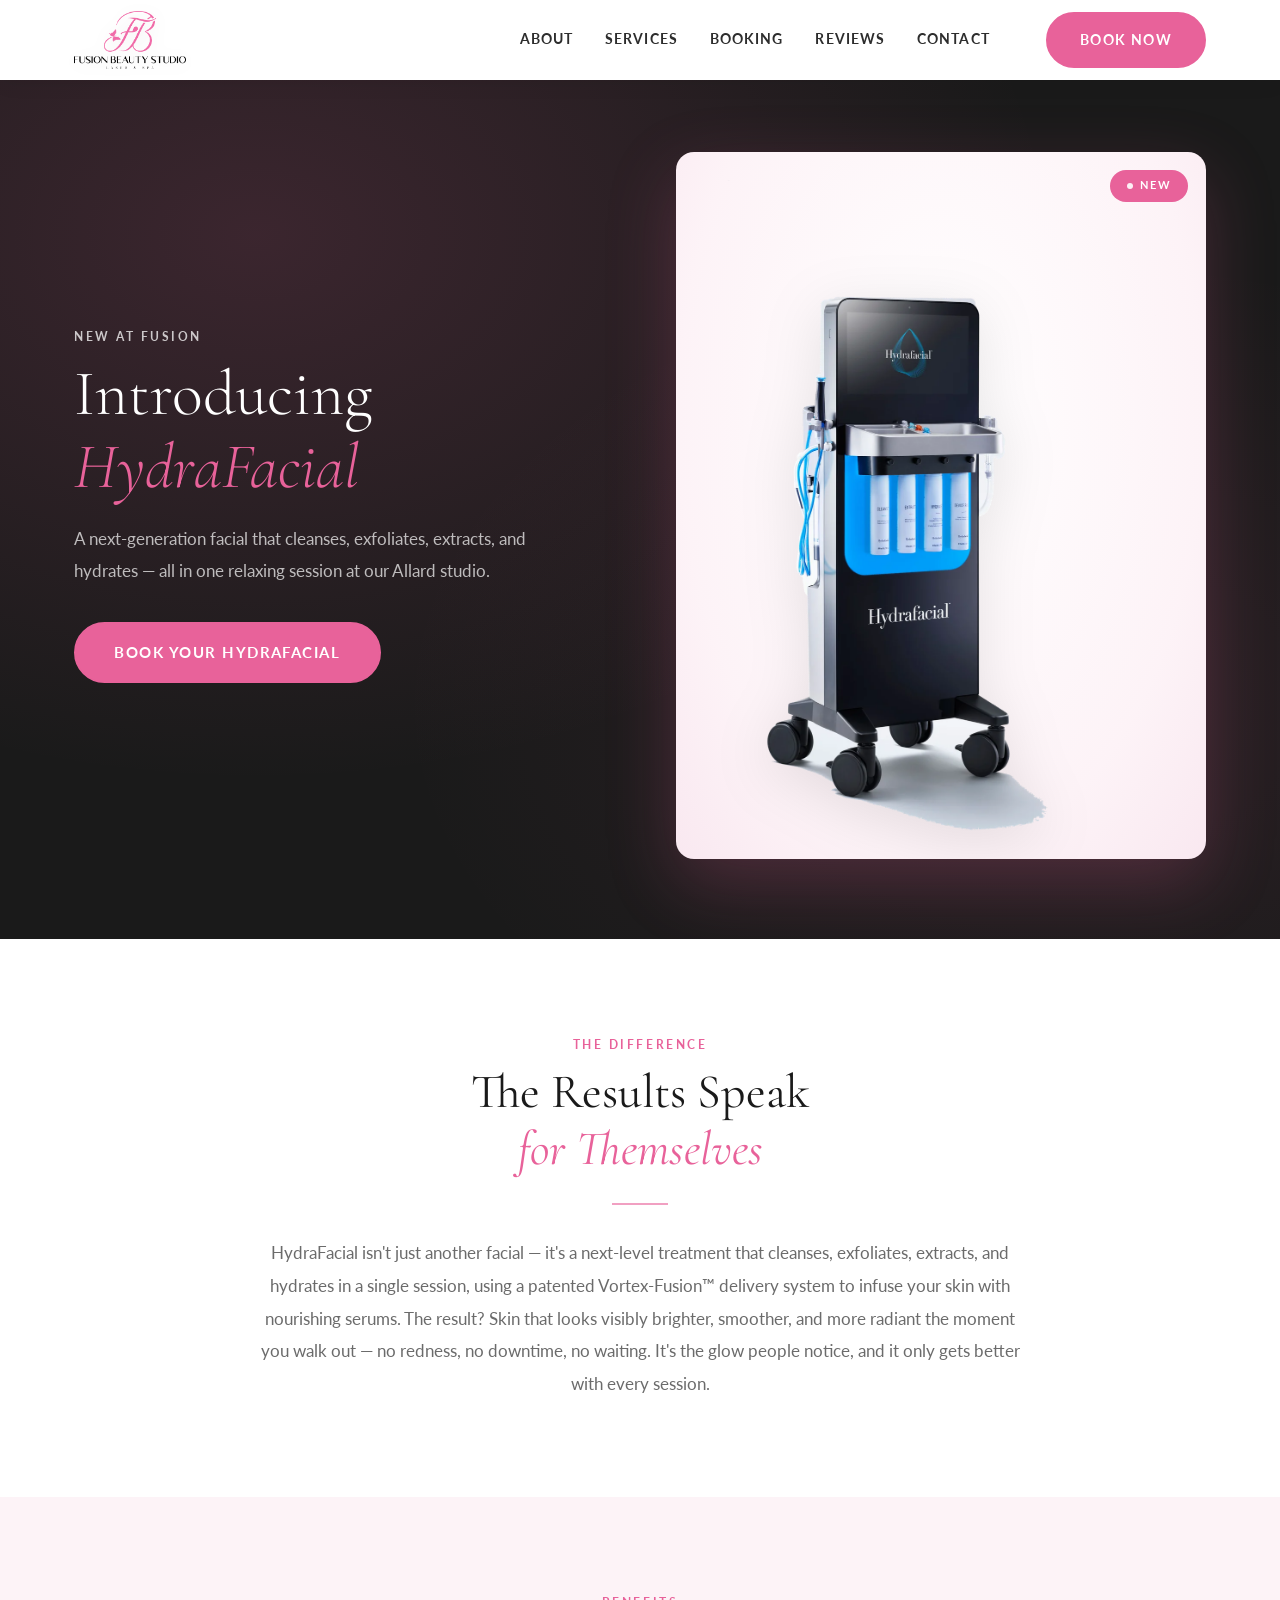
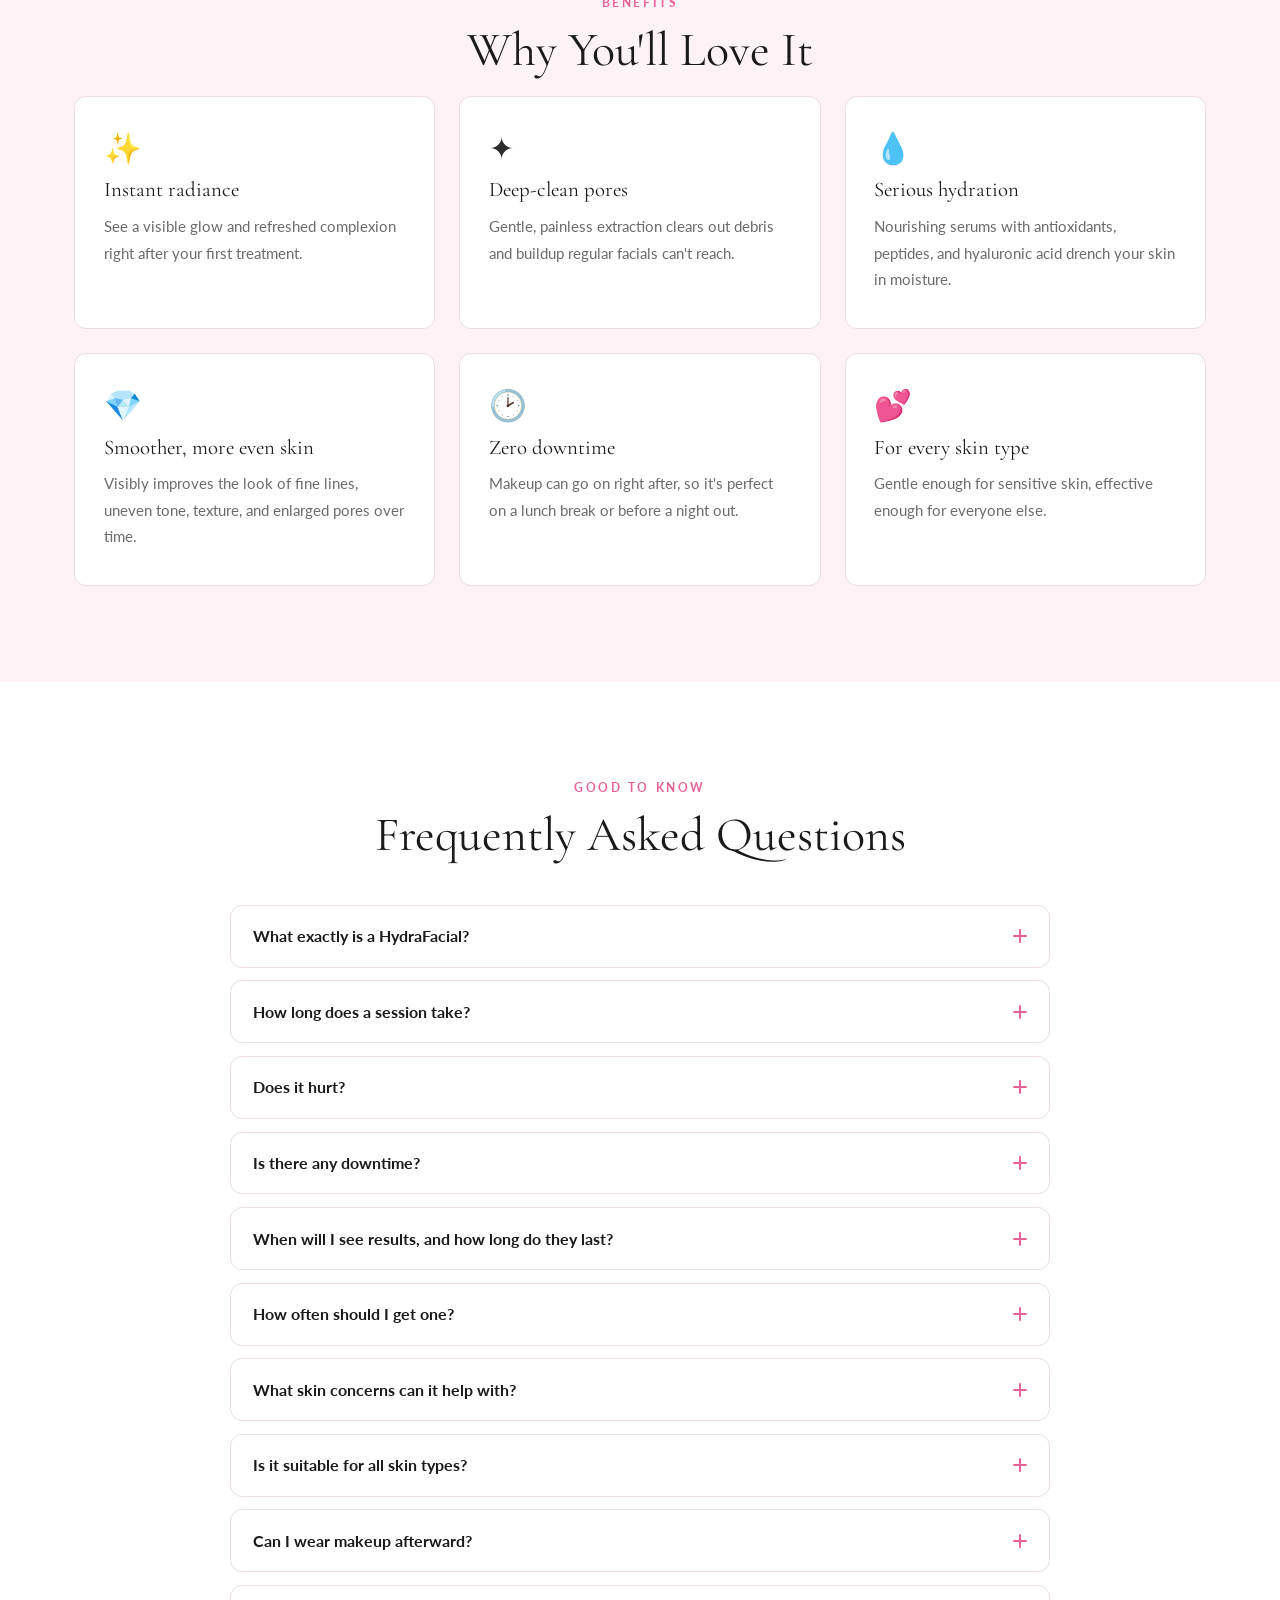
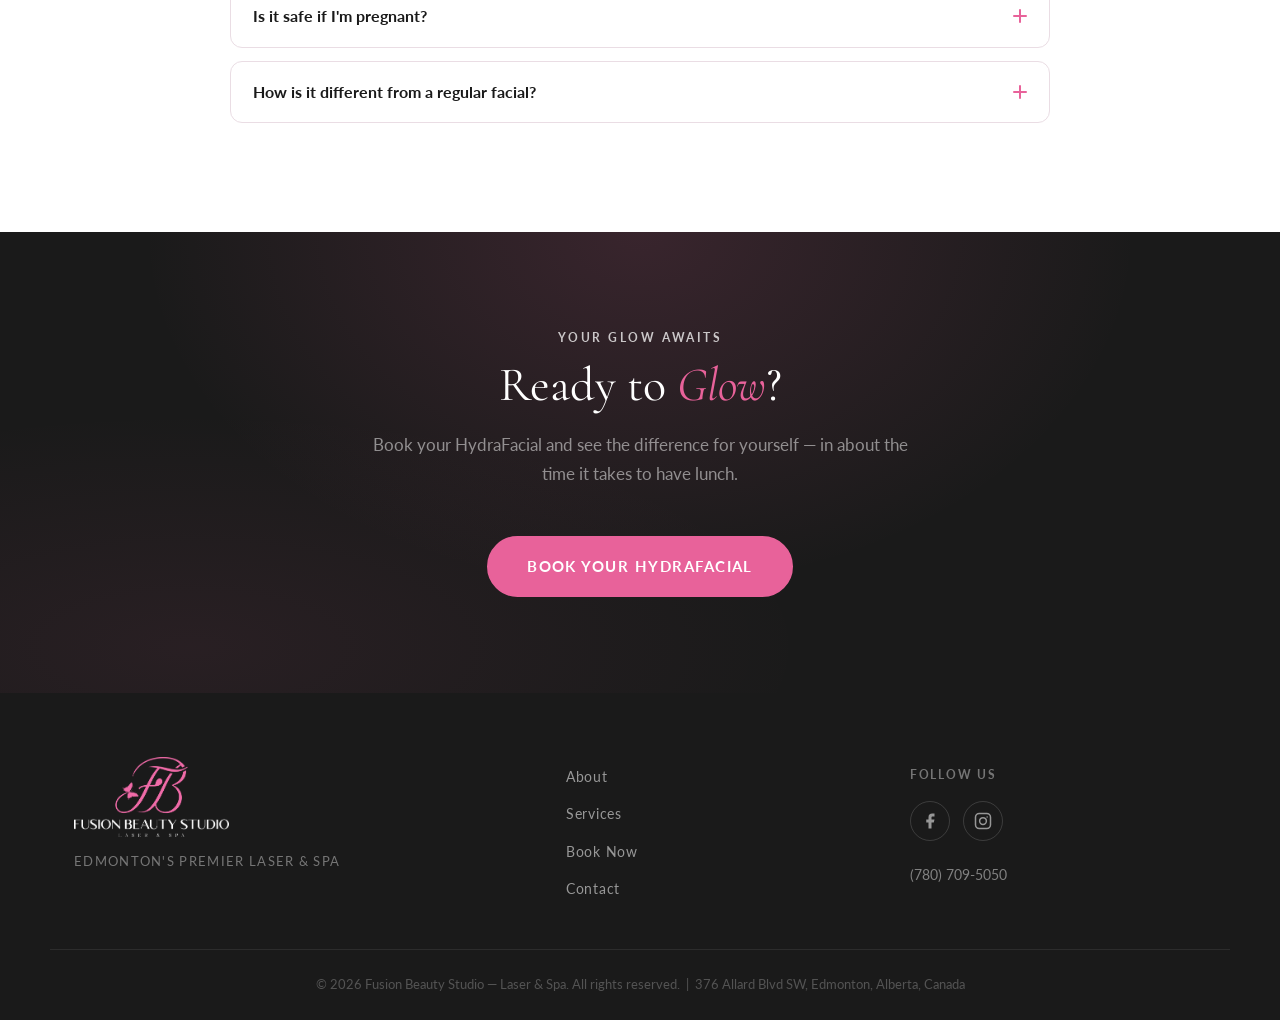
<file: hydrafacial/index.html>
<!DOCTYPE html>
<html lang="en">
<head>
  <meta charset="UTF-8" />
  <meta name="viewport" content="width=device-width, initial-scale=1.0" />
  <title>HydraFacial in Edmonton | Fusion Beauty Studio</title>
  <meta name="description" content="HydraFacial at Fusion Beauty Studio in Edmonton — cleanse, exfoliate, extract and hydrate in one session. Instant glow, zero downtime. Book your HydraFacial today." />
  <link rel="preconnect" href="https://fonts.googleapis.com" />
  <link rel="preconnect" href="https://fonts.gstatic.com" crossorigin />
  <link href="https://fonts.googleapis.com/css2?family=Cormorant+Garamond:ital,wght@0,300;0,400;0,500;0,600;1,300;1,400&family=Lato:wght@300;400;700&display=swap" rel="stylesheet" />
  <link rel="stylesheet" href="/styles.css?v=14" />
</head>
<body>

  <!-- ===== NAVBAR (shared) ===== -->
  <header class="navbar" id="navbar">
    <div class="nav-inner">
      <a href="/" class="nav-logo">
        <img src="/logo-transparent-dark.png" alt="Fusion Beauty Studio" class="logo-img" />
      </a>
      <nav class="nav-links" id="navLinks">
        <a href="/#about">About</a>
        <a href="/#services">Services</a>
        <a href="/#booking">Booking</a>
        <a href="/#testimonials">Reviews</a>
        <a href="/#contact">Contact</a>
        <a href="https://www.vagaro.com/ca01/fusionbeautystudio" target="_blank" rel="noopener" class="nav-book-mobile btn btn-primary">Book an Appointment</a>
      </nav>
      <a href="https://www.vagaro.com/ca01/fusionbeautystudio" target="_blank" rel="noopener" class="btn btn-primary nav-cta">Book Now</a>
      <button class="hamburger" id="hamburger" aria-label="Menu">
        <span></span><span></span><span></span>
      </button>
    </div>
  </header>

  <!-- ===== HERO ===== -->
  <section class="hydra-hero">
    <div class="container hydra-hero-grid">

      <div class="hydra-hero-copy">
        <p class="section-eyebrow light">New at Fusion</p>
        <h1 class="hydra-hero-title">Introducing <em>HydraFacial</em></h1>
        <p class="hydra-hero-sub">A next-generation facial that cleanses, exfoliates, extracts, and hydrates &mdash; all in one relaxing session at our Allard studio.</p>
        <a href="https://www.vagaro.com/ca01/fusionbeautystudio" target="_blank" rel="noopener" class="btn btn-primary btn-lg">Book Your HydraFacial</a>
      </div>

      <div class="hydra-hero-media">
        <div class="hydra-media-frame">
          <img src="/images/hydrafacial-machine.webp"
               alt="The HydraFacial machine at Fusion Beauty Studio"
               width="1000" height="1513"
               decoding="async" />
        </div>
        <span class="hydra-badge"><span class="hydra-badge-dot"></span>New</span>
      </div>

    </div>
  </section>

  <!-- ===== RESULTS ===== -->
  <section class="hydra-results section">
    <div class="container">
      <div class="hydra-results-inner">
        <p class="section-eyebrow center">The Difference</p>
        <h2 class="section-title center">The Results Speak<br /><em>for Themselves</em></h2>
        <p class="hydra-results-text">HydraFacial isn't just another facial &mdash; it's a next-level treatment that cleanses, exfoliates, extracts, and hydrates in a single session, using a patented Vortex-Fusion&trade; delivery system to infuse your skin with nourishing serums. The result? Skin that looks visibly brighter, smoother, and more radiant the moment you walk out &mdash; no redness, no downtime, no waiting. It's the glow people notice, and it only gets better with every session.</p>
      </div>
    </div>
  </section>

  <!-- ===== BENEFITS ===== -->
  <section class="hydra-benefits section">
    <div class="container">
      <p class="section-eyebrow center">Benefits</p>
      <h2 class="section-title center">Why You'll Love It</h2>
      <div class="hydra-benefits-grid">

        <div class="hydra-benefit-card">
          <div class="hydra-benefit-icon">&#10024;</div>
          <h3>Instant radiance</h3>
          <p>See a visible glow and refreshed complexion right after your first treatment.</p>
        </div>

        <div class="hydra-benefit-card">
          <div class="hydra-benefit-icon">&#10022;</div>
          <h3>Deep-clean pores</h3>
          <p>Gentle, painless extraction clears out debris and buildup regular facials can't reach.</p>
        </div>

        <div class="hydra-benefit-card">
          <div class="hydra-benefit-icon">&#128167;</div>
          <h3>Serious hydration</h3>
          <p>Nourishing serums with antioxidants, peptides, and hyaluronic acid drench your skin in moisture.</p>
        </div>

        <div class="hydra-benefit-card">
          <div class="hydra-benefit-icon">&#128142;</div>
          <h3>Smoother, more even skin</h3>
          <p>Visibly improves the look of fine lines, uneven tone, texture, and enlarged pores over time.</p>
        </div>

        <div class="hydra-benefit-card">
          <div class="hydra-benefit-icon">&#128337;</div>
          <h3>Zero downtime</h3>
          <p>Makeup can go on right after, so it's perfect on a lunch break or before a night out.</p>
        </div>

        <div class="hydra-benefit-card">
          <div class="hydra-benefit-icon">&#128149;</div>
          <h3>For every skin type</h3>
          <p>Gentle enough for sensitive skin, effective enough for everyone else.</p>
        </div>

      </div>
    </div>
  </section>

  <!-- ===== FAQ ===== -->
  <section class="hydra-faq section">
    <div class="container">
      <p class="section-eyebrow center">Good to Know</p>
      <h2 class="section-title center">Frequently Asked Questions</h2>

      <div class="faq-list">

        <div class="faq-item">
          <button class="faq-q" id="faq1-btn" aria-expanded="false" aria-controls="faq1">
            <span>What exactly is a HydraFacial?</span>
            <span class="faq-icon" aria-hidden="true"></span>
          </button>
          <div class="faq-a" id="faq1" role="region" aria-labelledby="faq1-btn">
            <p>It's a multi-step treatment that combines deep cleansing, gentle exfoliation, painless extraction, and intense hydration &mdash; all in one session. Think of it as a supercharged facial that leaves your skin instantly refreshed and glowing.</p>
          </div>
        </div>

        <div class="faq-item">
          <button class="faq-q" id="faq2-btn" aria-expanded="false" aria-controls="faq2">
            <span>How long does a session take?</span>
            <span class="faq-icon" aria-hidden="true"></span>
          </button>
          <div class="faq-a" id="faq2" role="region" aria-labelledby="faq2-btn">
            <!-- ============================================================
                 [PLACEHOLDER 1 of 2 — CONFIRM SESSION LENGTH]
                 Update the "About 30 minutes" figure below to match the
                 actual HydraFacial appointment length at the studio.
                 ============================================================ -->
            <p>About 30 minutes, which is why it's often called the &ldquo;lunchtime facial.&rdquo;</p>
          </div>
        </div>

        <div class="faq-item">
          <button class="faq-q" id="faq3-btn" aria-expanded="false" aria-controls="faq3">
            <span>Does it hurt?</span>
            <span class="faq-icon" aria-hidden="true"></span>
          </button>
          <div class="faq-a" id="faq3" role="region" aria-labelledby="faq3-btn">
            <p>Not at all. Most people describe it as relaxing &mdash; the extraction feels like a light, cool suction rather than the pinching of a traditional facial.</p>
          </div>
        </div>

        <div class="faq-item">
          <button class="faq-q" id="faq4-btn" aria-expanded="false" aria-controls="faq4">
            <span>Is there any downtime?</span>
            <span class="faq-icon" aria-hidden="true"></span>
          </button>
          <div class="faq-a" id="faq4" role="region" aria-labelledby="faq4-btn">
            <p>None. Your skin may look a little more radiant right away, but there's no redness or recovery period. You can apply makeup and head straight back to your day.</p>
          </div>
        </div>

        <div class="faq-item">
          <button class="faq-q" id="faq5-btn" aria-expanded="false" aria-controls="faq5">
            <span>When will I see results, and how long do they last?</span>
            <span class="faq-icon" aria-hidden="true"></span>
          </button>
          <div class="faq-a" id="faq5" role="region" aria-labelledby="faq5-btn">
            <p>You'll notice a glow immediately. The refreshed look typically lasts 5&ndash;7 days, and results build with regular treatments.</p>
          </div>
        </div>

        <div class="faq-item">
          <button class="faq-q" id="faq6-btn" aria-expanded="false" aria-controls="faq6">
            <span>How often should I get one?</span>
            <span class="faq-icon" aria-hidden="true"></span>
          </button>
          <div class="faq-a" id="faq6" role="region" aria-labelledby="faq6-btn">
            <p>For best results, once a month is ideal to maintain that glow and keep improving your skin over time.</p>
          </div>
        </div>

        <div class="faq-item">
          <button class="faq-q" id="faq7-btn" aria-expanded="false" aria-controls="faq7">
            <span>What skin concerns can it help with?</span>
            <span class="faq-icon" aria-hidden="true"></span>
          </button>
          <div class="faq-a" id="faq7" role="region" aria-labelledby="faq7-btn">
            <p>It's great for dullness, dryness, congested or clogged pores, uneven tone and texture, and the appearance of fine lines. It's a fantastic all-rounder for almost any skin goal.</p>
          </div>
        </div>

        <div class="faq-item">
          <button class="faq-q" id="faq8-btn" aria-expanded="false" aria-controls="faq8">
            <span>Is it suitable for all skin types?</span>
            <span class="faq-icon" aria-hidden="true"></span>
          </button>
          <div class="faq-a" id="faq8" role="region" aria-labelledby="faq8-btn">
            <p>Yes &mdash; it's gentle enough for sensitive skin while still being effective for oily, dry, or combination skin.</p>
          </div>
        </div>

        <div class="faq-item">
          <button class="faq-q" id="faq9-btn" aria-expanded="false" aria-controls="faq9">
            <span>Can I wear makeup afterward?</span>
            <span class="faq-icon" aria-hidden="true"></span>
          </button>
          <div class="faq-a" id="faq9" role="region" aria-labelledby="faq9-btn">
            <p>Absolutely. There's no irritation, so you can apply makeup the same day if you'd like.</p>
          </div>
        </div>

        <div class="faq-item">
          <button class="faq-q" id="faq10-btn" aria-expanded="false" aria-controls="faq10">
            <span>Is it safe if I'm pregnant?</span>
            <span class="faq-icon" aria-hidden="true"></span>
          </button>
          <div class="faq-a" id="faq10" role="region" aria-labelledby="faq10-btn">
            <!-- ============================================================
                 [PLACEHOLDER 2 of 2 — CONFIRM STUDIO POLICY]
                 Confirm the studio's official policy on HydraFacial during
                 pregnancy and update the answer below to match.
                 ============================================================ -->
            <p>HydraFacial is generally gentle, but if you're pregnant we recommend checking with your doctor first, and let us know so we can tailor the serums used.</p>
          </div>
        </div>

        <div class="faq-item">
          <button class="faq-q" id="faq11-btn" aria-expanded="false" aria-controls="faq11">
            <span>How is it different from a regular facial?</span>
            <span class="faq-icon" aria-hidden="true"></span>
          </button>
          <div class="faq-a" id="faq11" role="region" aria-labelledby="faq11-btn">
            <p>A traditional facial mostly cleanses and relaxes. HydraFacial goes further with its patented system &mdash; combining extraction and deep serum infusion for more visible, consistent results.</p>
          </div>
        </div>

      </div>
    </div>
  </section>

  <!-- ===== FINAL CTA ===== -->
  <section class="hydra-final-cta section">
    <div class="container">
      <p class="section-eyebrow center light">Your Glow Awaits</p>
      <h2 class="section-title center light">Ready to <em>Glow</em>?</h2>
      <p class="section-desc center" style="color:rgba(255,255,255,0.5);">Book your HydraFacial and see the difference for yourself &mdash; in about the time it takes to have lunch.</p>
      <div class="hydra-final-cta-btn">
        <a href="https://www.vagaro.com/ca01/fusionbeautystudio" target="_blank" rel="noopener" class="btn btn-primary btn-lg">Book Your HydraFacial</a>
      </div>
    </div>
  </section>

  <!-- ===== FOOTER (shared) ===== -->
  <footer class="footer">
    <div class="container footer-inner">
      <div class="footer-logo">
        <a href="/" aria-label="Back to home">
          <img src="/logo-transparent-light.png" alt="Fusion Beauty Studio" />
        </a>
        <p>Edmonton's Premier Laser &amp; Spa</p>
      </div>
      <div class="footer-links">
        <a href="/#about">About</a>
        <a href="/#services">Services</a>
        <a href="https://www.vagaro.com/ca01/fusionbeautystudio" target="_blank" rel="noopener">Book Now</a>
        <a href="/#contact">Contact</a>
      </div>
      <div class="footer-social">
        <p>Follow Us</p>
        <div class="social-links">
          <a href="https://www.facebook.com/fusionbeautystudio.ca/" target="_blank" rel="noopener" aria-label="Facebook" class="social-link">
            <svg xmlns="http://www.w3.org/2000/svg" width="18" height="18" viewBox="0 0 24 24" fill="currentColor" aria-hidden="true">
              <path d="M18 2h-3a5 5 0 0 0-5 5v3H7v4h3v8h4v-8h3l1-4h-4V7a1 1 0 0 1 1-1h3z"/>
            </svg>
          </a>
          <a href="https://www.instagram.com/fusionbeautystudio_" target="_blank" rel="noopener" aria-label="Instagram" class="social-link">
            <svg xmlns="http://www.w3.org/2000/svg" width="18" height="18" viewBox="0 0 24 24" fill="none" stroke="currentColor" stroke-width="2" stroke-linecap="round" stroke-linejoin="round" aria-hidden="true">
              <rect x="2" y="2" width="20" height="20" rx="5" ry="5"/>
              <circle cx="12" cy="12" r="4.5"/>
              <circle cx="17.5" cy="6.5" r="1" fill="currentColor" stroke="none"/>
            </svg>
          </a>
        </div>
        <div style="margin-top:1.2rem;">
          <a href="tel:+17807095050" style="color:rgba(255,255,255,0.45); font-size:0.85rem;">(780) 709-5050</a>
        </div>
      </div>
    </div>
    <div class="footer-bottom">
      <p>&copy; 2026 Fusion Beauty Studio &mdash; Laser &amp; Spa. All rights reserved. &nbsp;|&nbsp; 376 Allard Blvd SW, Edmonton, Alberta, Canada</p>
    </div>
  </footer>

  <!-- ===== FLOATING BOOK BUTTON (shared) ===== -->
  <a href="https://www.vagaro.com/ca01/fusionbeautystudio" target="_blank" rel="noopener" class="float-book" id="floatBook">Book Now</a>

  <script src="/script.js?v=14"></script>
</body>
</html>
</file>
<file: styles.css>
/* ============================================================
   FUSION BEAUTY STUDIO — Main Stylesheet
   Brand: Hot pink (#E8629A), Black, White, Soft rose tones
   ============================================================ */

/* ---- Reset & Base ---- */
*, *::before, *::after { box-sizing: border-box; margin: 0; padding: 0; }

:root {
  --pink:       #E8629A;
  --pink-dark:  #c94e82;
  --pink-light: #f9e8f0;
  --pink-pale:  #fdf3f7;
  --black:      #1a1a1a;
  --dark:       #2d2d2d;
  --gray:       #6b6b6b;
  --light-gray: #f4f4f4;
  --white:      #ffffff;
  --border:     #eadde4;
  --font-serif: 'Cormorant Garamond', Georgia, serif;
  --font-sans:  'Lato', Arial, sans-serif;
  --radius:     12px;
  --shadow:     0 4px 30px rgba(232, 98, 154, 0.10);
  --shadow-lg:  0 12px 60px rgba(0,0,0,0.12);
  --transition: 0.3s ease;
  --nav-height: 80px;
}

html { scroll-behavior: smooth; font-size: 16px; }

body {
  font-family: var(--font-sans);
  color: var(--dark);
  background: var(--white);
  line-height: 1.7;
  overflow-x: hidden;
}

img { display: block; max-width: 100%; }
a  { text-decoration: none; color: inherit; }

/* ---- Typography ---- */
h1, h2, h3 { font-family: var(--font-serif); font-weight: 400; line-height: 1.2; }

.section-eyebrow {
  font-family: var(--font-sans);
  font-size: 0.72rem;
  font-weight: 700;
  letter-spacing: 0.22em;
  text-transform: uppercase;
  color: var(--pink);
  margin-bottom: 0.6rem;
}
.section-eyebrow.light { color: rgba(255,255,255,0.75); }

.section-title {
  font-family: var(--font-serif);
  font-size: clamp(2rem, 4vw, 3rem);
  color: var(--black);
  margin-bottom: 1rem;
}
.section-title em { color: var(--pink); font-style: italic; }
.section-title.light { color: var(--white); }
.section-title.center, .section-eyebrow.center, .section-desc.center { text-align: center; }

.section-desc {
  color: var(--gray);
  max-width: 560px;
  margin: 0 auto 3rem;
  font-size: 1.05rem;
}

/* ---- Layout ---- */
.container { max-width: 1180px; margin: 0 auto; padding: 0 1.5rem; }
.section { padding: 6rem 0; }

/* ---- Buttons ---- */
.btn {
  display: inline-flex;
  align-items: center;
  padding: 0.85rem 2rem;
  border-radius: 50px;
  font-family: var(--font-sans);
  font-size: 0.88rem;
  font-weight: 700;
  letter-spacing: 0.1em;
  text-transform: uppercase;
  cursor: pointer;
  transition: var(--transition);
  border: 2px solid transparent;
}
.btn-primary {
  background: var(--pink);
  color: var(--white);
  border-color: var(--pink);
}
.btn-primary:hover {
  background: var(--pink-dark);
  border-color: var(--pink-dark);
  transform: translateY(-2px);
  box-shadow: 0 8px 24px rgba(232,98,154,0.35);
}
.btn-outline {
  background: transparent;
  color: var(--white);
  border-color: rgba(255,255,255,0.7);
}
.btn-outline:hover {
  background: rgba(255,255,255,0.15);
  border-color: var(--white);
}
.btn-lg { padding: 1rem 2.4rem; font-size: 0.92rem; }
.btn-full { width: 100%; justify-content: center; }

/* ---- Hover arrow (fusion_arrow.jpg) — simple fade-in on hover ---- */

.btn-primary::after {
  content: '';
  display: block;
  flex-shrink: 0;
  width: 0;
  height: 22px;
  background: url('fusion_arrow.jpg') no-repeat center / contain;
  filter: invert(1);
  mix-blend-mode: screen;
  opacity: 0;
  margin-left: 0;
  transition: width 0.3s ease, opacity 0.25s ease, margin-left 0.3s ease;
}
/* Single source of truth for the arrow's revealed state. Hovering a service
   tile drives the very same declarations, so the motion is identical. */
.btn-primary:hover::after,
.service-tile:hover .btn-primary::after,
.service-tile:focus-within .btn-primary::after {
  width: 38px;
  opacity: 1;
  margin-left: 10px;
}

/* No arrow on the Explore Services (outline) button */

/* Arrow on floating book button */
.float-book {
  display: inline-flex;
  align-items: center;
  overflow: hidden;
}
.float-book::after {
  content: '';
  display: block;
  flex-shrink: 0;
  width: 0;
  height: 20px;
  background: url('fusion_arrow.jpg') no-repeat center / contain;
  filter: invert(1);
  mix-blend-mode: screen;
  opacity: 0;
  margin-left: 0;
  transition: width 0.3s ease, opacity 0.25s ease, margin-left 0.3s ease;
}
.float-book:hover::after {
  width: 34px;
  opacity: 1;
  margin-left: 10px;
}


/* ============================================================
   NAVBAR — always white, logo overflows for large feel
   ============================================================ */
.navbar {
  position: fixed;
  top: 0; left: 0; right: 0;
  z-index: 1000;
  height: var(--nav-height);
  background: var(--white);
  box-shadow: 0 2px 20px rgba(0,0,0,0.07);
  overflow: visible;
}
.nav-inner {
  max-width: 1180px;
  margin: 0 auto;
  padding: 0 1.5rem;
  height: 100%;
  display: flex;
  align-items: center;
  gap: 2rem;
  overflow: visible;
}
.nav-logo {
  position: relative;
  z-index: 2;
  display: flex;
  align-items: center;
}
.nav-logo .logo-img {
  height: 58px;
  width: auto;
  object-fit: contain;
  filter: drop-shadow(0 2px 8px rgba(0,0,0,0.08));
}
.nav-links {
  display: flex;
  gap: 2rem;
  margin-left: auto;
}
.nav-links a {
  font-size: 0.85rem;
  font-weight: 700;
  letter-spacing: 0.08em;
  text-transform: uppercase;
  color: var(--dark);
  transition: color var(--transition);
  position: relative;
}
.nav-links a::after {
  content: '';
  position: absolute;
  bottom: -3px; left: 0;
  width: 0; height: 2px;
  background: var(--pink);
  transition: width var(--transition);
}
.nav-links a:hover::after { width: 100%; }
.nav-links a:hover { color: var(--pink); }

.nav-cta { margin-left: 1.5rem; }

/* Mobile-only elements — hidden on desktop */
.nav-book-mobile { display: none; }

.hamburger {
  display: none;
  flex-direction: column;
  gap: 5px;
  background: none;
  border: none;
  cursor: pointer;
  padding: 4px;
  margin-left: auto;
}
.hamburger span {
  display: block;
  width: 24px;
  height: 2px;
  background: var(--dark);
  transition: var(--transition);
  border-radius: 2px;
}


/* ============================================================
   HERO — video background with text reveal
   ============================================================ */
.hero {
  position: relative;
  min-height: 100vh;
  display: flex;
  align-items: center;
  justify-content: center;
  background: #1a0a10;
  overflow: hidden;
}

/* Background video */
.hero-video {
  position: absolute;
  inset: 0;
  width: 100%;
  height: 100%;
  object-fit: cover;
  z-index: 0;
  opacity: 0;
  animation: videoFadeIn 2s ease 0.5s forwards;
}
@keyframes videoFadeIn {
  from { opacity: 0; }
  to   { opacity: 1; }
}

/* Dimming overlay — keeps video subtle and text readable */
.hero-overlay {
  position: absolute;
  inset: 0;
  z-index: 1;
  background:
    linear-gradient(135deg, rgba(15,4,10,0.82) 0%, rgba(20,6,14,0.72) 60%, rgba(10,4,8,0.78) 100%);
}

/* Subtle pink mood wash */
.hero::after {
  content: '';
  position: absolute;
  inset: 0;
  z-index: 1;
  background:
    radial-gradient(ellipse at 20% 60%, rgba(232,98,154,0.12) 0%, transparent 55%),
    radial-gradient(ellipse at 80% 30%, rgba(232,98,154,0.07) 0%, transparent 45%);
  pointer-events: none;
}

.hero-content {
  position: relative;
  z-index: 2;
  text-align: center;
  max-width: 720px;
  padding: 0 1.5rem;
  padding-top: 120px;
}

/* ---- Hero text reveal animation ---- */
@keyframes heroReveal {
  0%   { opacity: 0; transform: translateY(36px); filter: blur(4px); }
  60%  { filter: blur(0px); }
  100% { opacity: 1; transform: translateY(0);   filter: blur(0px); }
}

.hero-anim {
  opacity: 0;
  animation: heroReveal 1.1s cubic-bezier(0.22, 1, 0.36, 1) both;
}
.hero-eyebrow {
  font-family: var(--font-sans);
  font-size: 0.75rem;
  font-weight: 700;
  letter-spacing: 0.25em;
  text-transform: uppercase;
  color: var(--pink);
  margin-bottom: 1.2rem;
}
.hero-title {
  font-family: var(--font-serif);
  font-size: clamp(3rem, 7vw, 5.5rem);
  font-weight: 300;
  color: var(--white);
  line-height: 1.1;
  margin-bottom: 1.5rem;
}
.hero-title em {
  color: var(--pink);
  font-style: italic;
}
.hero-sub {
  font-size: 1.1rem;
  color: rgba(255,255,255,0.75);
  max-width: 480px;
  margin: 0 auto 2.5rem;
  line-height: 1.8;
}
.hero-actions {
  display: flex;
  gap: 1rem;
  justify-content: center;
  flex-wrap: wrap;
}

.hero-scroll-hint {
  position: absolute;
  bottom: 2.5rem;
  left: 50%;
  transform: translateX(-50%);
  display: flex;
  flex-direction: column;
  align-items: center;
  gap: 0.5rem;
  color: rgba(255,255,255,0.4);
  font-size: 0.7rem;
  letter-spacing: 0.15em;
  text-transform: uppercase;
  z-index: 3;
}
.scroll-line {
  width: 1px;
  height: 40px;
  background: linear-gradient(to bottom, rgba(255,255,255,0.5), transparent);
  animation: scrollPulse 2s ease-in-out infinite;
}
@keyframes scrollPulse {
  0%, 100% { opacity: 0.3; transform: scaleY(1); }
  50%       { opacity: 1;   transform: scaleY(1.2); }
}


/* ============================================================
   WELCOME STRIP — infinite marquee
   ============================================================ */
.welcome-strip {
  background: var(--pink);
  padding: 0.9rem 0;
  overflow: hidden;
}

.marquee-track {
  display: flex;
  will-change: transform;
}

.marquee-item {
  flex-shrink: 0;
  white-space: nowrap;
  color: var(--white);
  font-family: var(--font-sans);
  font-size: 0.78rem;
  font-weight: 700;
  letter-spacing: 0.18em;
  text-transform: uppercase;
}

/* Hide native video controls overlay on mobile */
.hero-video::-webkit-media-controls { display: none !important; }
.hero-video::-webkit-media-controls-enclosure { display: none !important; }
.hero-video::-webkit-media-controls-panel { display: none !important; }


/* ============================================================
   ABOUT
   ============================================================ */
.about { background: var(--white); }

.about-grid {
  display: grid;
  grid-template-columns: 1fr 1fr;
  gap: 5rem;
  align-items: center;
}

.about-image-wrap {
  position: relative;
}

.about-img-box {
  background: var(--black);
  border-radius: var(--radius);
  padding: 3rem;
  display: flex;
  align-items: center;
  justify-content: center;
  box-shadow: var(--shadow-lg);
  aspect-ratio: 1;
}

.about-logo {
  width: 80%;
  max-width: 280px;
  margin: 0 auto;
}

.about-badge {
  position: absolute;
  bottom: -1.5rem;
  right: -1.5rem;
  background: var(--pink);
  color: var(--white);
  border-radius: var(--radius);
  padding: 1.2rem 1.5rem;
  display: flex;
  flex-direction: column;
  align-items: center;
  box-shadow: var(--shadow);
  text-align: center;
}
.badge-num {
  font-family: var(--font-serif);
  font-size: 1.8rem;
  line-height: 1;
}
.badge-text {
  font-size: 0.72rem;
  font-weight: 700;
  letter-spacing: 0.05em;
  margin-top: 0.3rem;
  line-height: 1.4;
}

.about-text p {
  color: var(--gray);
  margin-bottom: 1rem;
  font-size: 1.05rem;
  line-height: 1.8;
}


/* ============================================================
   SERVICES
   ============================================================ */
.services { background: var(--pink-pale); }

.services-grid {
  display: grid;
  grid-template-columns: repeat(4, 1fr);
  gap: 1.5rem;
  margin-top: 1rem;
}

/* ---- Service tiles: photo background + veil + copy ---- */
.service-tile {
  position: relative;
  display: flex;
  flex-direction: column;
  justify-content: flex-end;
  /* Fixed ratio keeps all eight tiles exactly equal height */
  aspect-ratio: 4 / 5;
  border-radius: var(--radius);
  overflow: hidden;
  /* Soft brand gradient shows until the photos are dropped in */
  background: linear-gradient(160deg, var(--pink-light) 0%, var(--pink) 55%, var(--pink-dark) 100%);
  box-shadow: var(--shadow);
  transition: box-shadow 0.45s ease, transform 0.45s ease;
}
.service-tile:hover {
  transform: translateY(-5px);
  box-shadow: 0 18px 50px rgba(232,98,154,0.28);
}

.service-tile-img {
  position: absolute;
  inset: 0;
  width: 100%;
  height: 100%;
  object-fit: cover;
  transition: transform 0.8s cubic-bezier(0.22, 1, 0.36, 1);
}
.service-tile:hover .service-tile-img { transform: scale(1.07); }

/* Dark veil keeps the copy legible over any photo; lightens slightly on hover */
.service-tile-veil {
  position: absolute;
  inset: 0;
  background: linear-gradient(
    to top,
    rgba(18,7,12,0.92) 0%,
    rgba(18,7,12,0.72) 42%,
    rgba(18,7,12,0.46) 72%,
    rgba(18,7,12,0.36) 100%
  );
  transition: opacity 0.45s ease;
}
.service-tile:hover .service-tile-veil { opacity: 0.82; }

.service-tile-body {
  position: relative;
  z-index: 1;
  padding: 1.6rem 1.5rem 1.7rem;
}
.service-tile-body h3 {
  font-family: var(--font-serif);
  font-size: 1.45rem;
  color: var(--white);
  margin-bottom: 0.5rem;
  text-shadow: 0 2px 12px rgba(0,0,0,0.35);
}
.service-tile-body p {
  color: rgba(255,255,255,0.78);
  font-size: 0.9rem;
  line-height: 1.65;
  margin-bottom: 1.2rem;
}
/* Slightly compact button so it sits comfortably in a 4-up tile */
.service-tile-body .btn {
  padding: 0.68rem 1.35rem;
  font-size: 0.74rem;
}


/* ============================================================
   WHY US
   ============================================================ */
.why-us {
  background: var(--black);
  position: relative;
  overflow: hidden;
}
.why-us::before {
  content: '';
  position: absolute;
  inset: 0;
  background:
    radial-gradient(circle at 15% 50%, rgba(232,98,154,0.12) 0%, transparent 55%),
    radial-gradient(circle at 85% 30%, rgba(232,98,154,0.08) 0%, transparent 45%);
}
.why-overlay { position: absolute; inset: 0; }

.why-us .container { position: relative; z-index: 1; }

.why-grid {
  display: grid;
  grid-template-columns: repeat(4, 1fr);
  gap: 2rem;
  margin-top: 3rem;
}

.why-card {
  text-align: center;
  padding: 2.5rem 1.5rem;
  border-radius: var(--radius);
  border: 1px solid rgba(255,255,255,0.08);
  background: rgba(255,255,255,0.03);
  transition: var(--transition);
}
.why-card:hover {
  background: rgba(232,98,154,0.08);
  border-color: rgba(232,98,154,0.25);
  transform: translateY(-4px);
}
.why-icon {
  font-size: 2.2rem;
  margin-bottom: 1rem;
}
.why-card h3 {
  font-family: var(--font-serif);
  font-size: 1.3rem;
  color: var(--white);
  margin-bottom: 0.8rem;
}
.why-card p {
  color: rgba(255,255,255,0.55);
  font-size: 0.92rem;
  line-height: 1.7;
}


/* ============================================================
   BOOKING — Vagaro
   ============================================================ */
.booking { background: var(--white); }

.vagaro-box {
  max-width: 580px;
  margin: 0 auto 3rem;
}
.vagaro-box-inner {
  background: var(--black);
  border-radius: calc(var(--radius) * 2);
  padding: 3.5rem 3rem;
  text-align: center;
  box-shadow: var(--shadow-lg);
  position: relative;
  overflow: hidden;
}
.vagaro-box-inner::before {
  content: '';
  position: absolute;
  inset: 0;
  background: radial-gradient(circle at 70% 20%, rgba(232,98,154,0.18) 0%, transparent 60%);
  pointer-events: none;
}
.vagaro-icon {
  font-size: 2.8rem;
  margin-bottom: 1.2rem;
}
.vagaro-box-inner h3 {
  font-family: var(--font-serif);
  font-size: 1.9rem;
  color: var(--white);
  margin-bottom: 0.8rem;
}
.vagaro-box-inner p {
  color: rgba(255,255,255,0.6);
  font-size: 1rem;
  margin-bottom: 2rem;
  line-height: 1.7;
}
.vagaro-note {
  margin-top: 1rem !important;
  margin-bottom: 0 !important;
  font-size: 0.78rem !important;
  color: rgba(255,255,255,0.35) !important;
  letter-spacing: 0.04em;
}

.booking-alts {
  display: flex;
  align-items: center;
  justify-content: center;
  gap: 2rem;
  flex-wrap: wrap;
  padding: 2rem;
  background: var(--pink-pale);
  border-radius: var(--radius);
  border: 1px solid var(--border);
  max-width: 700px;
  margin: 0 auto;
}
.booking-alt-item {
  display: flex;
  align-items: center;
  gap: 0.8rem;
}
.alt-icon { font-size: 1.4rem; }
.booking-alt-item strong {
  display: block;
  font-size: 0.72rem;
  font-weight: 700;
  letter-spacing: 0.1em;
  text-transform: uppercase;
  color: var(--pink);
  margin-bottom: 0.15rem;
}
.booking-alt-item a, .booking-alt-item span {
  color: var(--dark);
  font-size: 0.95rem;
}
.booking-alt-item a:hover { color: var(--pink); }
.booking-alt-divider {
  width: 1px;
  height: 40px;
  background: var(--border);
}


/* ============================================================
   TESTIMONIALS
   ============================================================ */
.testimonials { background: var(--pink-pale); }

.testimonials-grid {
  display: grid;
  grid-template-columns: repeat(3, 1fr);
  gap: 1.5rem;
  margin-top: 1rem;
}

.testimonial-card {
  background: var(--white);
  border-radius: var(--radius);
  padding: 2.5rem;
  border: 1px solid var(--border);
  transition: var(--transition);
}
.testimonial-card:hover {
  box-shadow: var(--shadow);
  transform: translateY(-3px);
}
.stars {
  color: var(--pink);
  font-size: 1rem;
  letter-spacing: 0.1em;
  margin-bottom: 1.2rem;
}
.testimonial-card p {
  color: var(--gray);
  font-size: 0.97rem;
  line-height: 1.8;
  font-style: italic;
  margin-bottom: 1.8rem;
}
.testimonial-author {
  display: flex;
  align-items: center;
  gap: 0.8rem;
}
.author-avatar {
  width: 42px;
  height: 42px;
  border-radius: 50%;
  background: var(--pink-light);
  color: var(--pink);
  font-weight: 700;
  font-size: 1.1rem;
  display: flex;
  align-items: center;
  justify-content: center;
  flex-shrink: 0;
}
.testimonial-author strong {
  display: block;
  color: var(--black);
  font-size: 0.95rem;
}
.testimonial-author span {
  color: var(--gray);
  font-size: 0.82rem;
}


/* ============================================================
   CONTACT
   ============================================================ */
.contact { background: var(--white); }

.contact-grid {
  display: grid;
  grid-template-columns: 1fr 1fr;
  gap: 5rem;
  align-items: start;
}

.contact-items { margin-top: 2rem; display: flex; flex-direction: column; gap: 1.5rem; }

.contact-item {
  display: flex;
  gap: 1.2rem;
  align-items: flex-start;
}
.contact-icon {
  font-size: 1.4rem;
  flex-shrink: 0;
  margin-top: 0.1rem;
}
.contact-item strong {
  display: block;
  font-size: 0.78rem;
  font-weight: 700;
  letter-spacing: 0.1em;
  text-transform: uppercase;
  color: var(--pink);
  margin-bottom: 0.2rem;
}
.contact-item p, .contact-item a {
  color: var(--gray);
  font-size: 0.97rem;
  line-height: 1.6;
}
.contact-item a:hover { color: var(--pink); }

.contact-map {
  border-radius: var(--radius);
  overflow: hidden;
  height: 400px;
}
.map-placeholder {
  width: 100%;
  height: 100%;
  background: var(--pink-pale);
  border: 2px dashed var(--border);
  border-radius: var(--radius);
  display: flex;
  flex-direction: column;
  align-items: center;
  justify-content: center;
  gap: 0.5rem;
  color: var(--gray);
}
.map-placeholder span { font-size: 3rem; }
.map-placeholder p { font-size: 1.1rem; font-weight: 600; color: var(--dark); }
.map-placeholder small { font-size: 0.82rem; }


/* ============================================================
   FOOTER
   ============================================================ */
.footer {
  background: var(--black);
  padding-top: 4rem;
}

.footer-inner {
  display: grid;
  grid-template-columns: 1.5fr 1fr 1fr;
  gap: 3rem;
  padding-bottom: 3rem;
  border-bottom: 1px solid rgba(255,255,255,0.08);
}

.footer-logo img {
  height: 80px;
  width: auto;
  object-fit: contain;
  margin-bottom: 0.8rem;
}
.footer-logo p {
  color: rgba(255,255,255,0.4);
  font-size: 0.82rem;
  letter-spacing: 0.1em;
  text-transform: uppercase;
}

.footer-links {
  display: flex;
  flex-direction: column;
  gap: 0.8rem;
  padding-top: 0.5rem;
}
.footer-links a {
  color: rgba(255,255,255,0.55);
  font-size: 0.9rem;
  letter-spacing: 0.05em;
  transition: color var(--transition);
}
.footer-links a:hover { color: var(--pink); }

.footer-social { padding-top: 0.5rem; }
.footer-social p {
  color: rgba(255,255,255,0.4);
  font-size: 0.72rem;
  font-weight: 700;
  letter-spacing: 0.15em;
  text-transform: uppercase;
  margin-bottom: 1rem;
}
.social-links { display: flex; gap: 0.8rem; }
.social-link {
  width: 40px;
  height: 40px;
  border-radius: 50%;
  border: 1px solid rgba(255,255,255,0.15);
  color: rgba(255,255,255,0.55);
  display: flex;
  align-items: center;
  justify-content: center;
  font-size: 1.1rem;
  transition: var(--transition);
}
.social-link:hover {
  background: var(--pink);
  border-color: var(--pink);
  color: var(--white);
}

.footer-bottom {
  padding: 1.5rem 1.5rem;
  text-align: center;
}
.footer-bottom p {
  color: rgba(255,255,255,0.25);
  font-size: 0.8rem;
}


/* ============================================================
   FLOATING BOOK BUTTON
   ============================================================ */
.float-book {
  position: fixed;
  bottom: 2rem;
  right: 2rem;
  z-index: 999;
  background: var(--pink);
  color: var(--white);
  padding: 0.9rem 1.8rem;
  border-radius: 50px;
  font-size: 0.82rem;
  font-weight: 700;
  letter-spacing: 0.12em;
  text-transform: uppercase;
  box-shadow: 0 6px 28px rgba(232,98,154,0.45);
  transition: var(--transition);
  opacity: 0;
  pointer-events: none;
  transform: translateY(10px);
}
.float-book.visible {
  opacity: 1;
  pointer-events: auto;
  transform: translateY(0);
}
.float-book:hover {
  background: var(--pink-dark);
  box-shadow: 0 10px 36px rgba(232,98,154,0.55);
  transform: translateY(-2px);
}


/* ============================================================
   TRANSFORMATION JOURNEY
   ============================================================ */
.transformation {
  background: var(--black);
  position: relative;
  overflow: hidden;
}
.transformation::before {
  content: '';
  position: absolute;
  inset: 0;
  background:
    radial-gradient(ellipse at 50% 0%, rgba(232,98,154,0.13) 0%, transparent 55%),
    radial-gradient(ellipse at 10% 80%, rgba(232,98,154,0.06) 0%, transparent 40%);
  pointer-events: none;
}

.transform-timeline {
  display: grid;
  grid-template-columns: 1fr 80px 1fr 80px 1fr;
  align-items: center;
  gap: 1rem;
  margin-top: 3.5rem;
}

/* Card */
.transform-card {
  background: rgba(255,255,255,0.04);
  border: 1px solid rgba(255,255,255,0.08);
  border-radius: calc(var(--radius) * 1.5);
  overflow: hidden;
  opacity: 0;
  transform: translateY(55px);
  transition: opacity 0.9s cubic-bezier(0.22,1,0.36,1),
              transform 0.9s cubic-bezier(0.22,1,0.36,1),
              box-shadow 0.4s ease,
              border-color 0.4s ease;
}
.transform-card.in-view {
  opacity: 1;
  transform: translateY(0);
}
.transform-card:hover {
  box-shadow: 0 24px 70px rgba(232,98,154,0.22);
  transform: translateY(-6px) !important;
}
.featured-card {
  border-color: rgba(232,98,154,0.35) !important;
  background: rgba(232,98,154,0.07) !important;
  box-shadow: 0 0 40px rgba(232,98,154,0.12);
}
.featured-card.in-view:hover {
  box-shadow: 0 24px 80px rgba(232,98,154,0.35);
}

/* Step number watermark */
.transform-step-num {
  font-family: var(--font-serif);
  font-size: 4rem;
  font-weight: 300;
  color: rgba(255,255,255,0.05);
  padding: 1rem 1.5rem 0;
  line-height: 1;
  user-select: none;
}

/* Image */
.transform-img-wrap {
  position: relative;
  aspect-ratio: 3/4;
  overflow: hidden;
}
.transform-img-wrap img {
  width: 100%;
  height: 100%;
  object-fit: cover;
  transition: transform 0.9s cubic-bezier(0.22,1,0.36,1);
}
.transform-card:hover .transform-img-wrap img {
  transform: scale(1.07);
}

/* Stage badge */
.transform-label {
  position: absolute;
  bottom: 1rem;
  left: 1rem;
  padding: 0.38rem 1rem;
  border-radius: 50px;
  font-size: 0.73rem;
  font-weight: 700;
  letter-spacing: 0.14em;
  text-transform: uppercase;
  backdrop-filter: blur(10px);
}
.before-label  { background: rgba(20,10,15,0.65); color: rgba(255,255,255,0.75); }
.during-label  { background: rgba(232,98,154,0.65); color: var(--white); }
.after-label   { background: var(--pink); color: var(--white); box-shadow: 0 4px 16px rgba(232,98,154,0.5); }

/* Text body */
.transform-body { padding: 1.5rem 1.5rem 2rem; }
.transform-body h3 {
  font-family: var(--font-serif);
  font-size: 1.45rem;
  color: var(--white);
  margin-bottom: 0.5rem;
}
.transform-body p {
  color: rgba(255,255,255,0.45);
  font-size: 0.92rem;
  line-height: 1.75;
}

/* Arrow connector */
.transform-connector {
  display: flex;
  align-items: center;
  justify-content: center;
  opacity: 0;
  transform: scale(0.6);
  transition: opacity 0.7s ease, transform 0.7s cubic-bezier(0.34,1.56,0.64,1);
}
.transform-connector.in-view {
  opacity: 1;
  transform: scale(1);
}
.connector-arrow-img {
  width: 72px;
  height: auto;
  /* Turn the black arrow pink */
  filter: invert(52%) sepia(60%) saturate(700%) hue-rotate(295deg) brightness(1.1);
  mix-blend-mode: normal;
}

/* CTA */
.transform-cta {
  text-align: center;
  margin-top: 4rem;
}

/* Responsive transform */
@media (max-width: 900px) {
  .transform-timeline {
    grid-template-columns: 1fr;
    max-width: 420px;
    margin-left: auto;
    margin-right: auto;
  }
  .transform-connector {
    transform: scale(0.6) rotate(90deg);
    margin: 0 auto;
  }
  .transform-connector.in-view {
    transform: scale(1) rotate(90deg);
  }
}

/* ============================================================
   SCROLL-IN ANIMATIONS
   ============================================================ */
.fade-up {
  opacity: 0;
  transform: translateY(28px);
  transition: opacity 0.6s ease, transform 0.6s ease;
}
.fade-up.animated {
  opacity: 1;
  transform: translateY(0);
}

/* ============================================================
   RESPONSIVE — TABLET (≤1024px)
   ============================================================ */
@media (max-width: 1024px) {
  .why-grid          { grid-template-columns: repeat(2, 1fr); }
  .services-grid     { grid-template-columns: repeat(2, 1fr); }
  .booking-alts      { gap: 1.2rem; }
  .booking-alt-divider { display: none; }
}

/* ============================================================
   RESPONSIVE — MOBILE (≤768px)  ★ MOBILE-FIRST PRIORITY ★
   ============================================================ */
@media (max-width: 768px) {

  /* --- General spacing --- */
  .section { padding: 3.5rem 0; }
  .container { padding: 0 1.2rem; }

  /* ── NAVBAR ─────────────────────────────────────────────── */

  /* Logo: smaller, fits in bar */
  .nav-logo .logo-img { height: 46px; }

  /* Desktop "Book Now" pill → hidden; we put it inside the mobile menu */
  .nav-cta { display: none; }

  /* Hamburger: always visible on mobile */
  .hamburger { display: flex; }

  /* Hamburger → X animation when menu is open */
  .hamburger.menu-open span:nth-child(1) {
    transform: rotate(45deg) translate(5px, 6px);
  }
  .hamburger.menu-open span:nth-child(2) {
    opacity: 0;
    transform: translateX(-8px);
  }
  .hamburger.menu-open span:nth-child(3) {
    transform: rotate(-45deg) translate(5px, -6px);
  }

  /* Partial dropdown panel — anchored below the navbar, not full-screen */
  .nav-links {
    position: fixed;
    top: var(--nav-height);          /* starts just below navbar */
    left: 0;
    right: 0;
    z-index: 998;
    /* Layout */
    display: flex !important;
    flex-direction: column;
    align-items: center;
    gap: 0;
    padding: 0.5rem 1.5rem 2rem;
    margin: 0;
    /* Style */
    background: var(--white);
    box-shadow: 0 16px 48px rgba(0,0,0,0.13);
    border-bottom-left-radius: 16px;
    border-bottom-right-radius: 16px;
    /* Hidden state */
    visibility: hidden;
    opacity: 0;
    transform: translateY(-12px);
    transition: opacity 0.28s ease, transform 0.28s ease, visibility 0.28s;
    pointer-events: none;
  }

  /* Visible state */
  .nav-links.open {
    visibility: visible;
    opacity: 1;
    transform: translateY(0);
    pointer-events: auto;
  }

  /* Nav link items inside mobile menu */
  .nav-links a {
    color: var(--dark);
    font-size: 1.15rem;
    font-weight: 700;
    letter-spacing: 0.06em;
    padding: 0.85rem 1.5rem;
    width: 100%;
    text-align: center;
    border-bottom: 1px solid var(--border);
    transition: color 0.2s, background 0.2s;
  }
  .nav-links a:last-child { border-bottom: none; }
  .nav-links a:hover, .nav-links a:active { color: var(--pink); }

  /* "Book an Appointment" button at bottom of panel */
  .nav-book-mobile {
    display: block !important;
    margin-top: 1.2rem;
    padding: 0.85rem 2.2rem !important;
    background: var(--pink) !important;
    color: var(--white) !important;
    border-radius: 50px !important;
    font-size: 0.85rem !important;
    font-weight: 700 !important;
    letter-spacing: 0.12em;
    text-transform: uppercase;
    text-align: center !important;
    border-bottom: none !important;
    width: auto !important;
  }
  .nav-book-mobile:hover { background: var(--pink-dark) !important; color: var(--white) !important; }
  .nav-book-mobile::after { display: none !important; }

  /* ── HERO ───────────────────────────────────────────────── */
  .hero-content      { padding-top: 100px; padding-bottom: 2rem; }
  .hero-title        { font-size: clamp(2.6rem, 11vw, 4rem); }
  .hero-sub          { font-size: 1rem; }
  .hero-actions      { flex-direction: column; align-items: center; gap: 0.9rem; }
  .hero-actions .btn { width: 80vw; max-width: 320px; justify-content: center; }

  /* ── ABOUT ──────────────────────────────────────────────── */
  .about-grid        { grid-template-columns: 1fr; gap: 2.5rem; }
  .about-img-box     { padding: 2rem; aspect-ratio: auto; }
  .about-logo        { max-width: 200px; }
  .about-badge       { bottom: -1rem; right: -0.5rem; }

  /* ── SERVICES ───────────────────────────────────────────── */
  /* Service tiles stay 2-up down to phone widths (see the 600px block below),
     so tablets keep two columns rather than collapsing at 768. */
  .service-tile-body { padding: 1.4rem 1.3rem 1.5rem; }

  /* ── WHY US ─────────────────────────────────────────────── */
  .why-grid          { grid-template-columns: 1fr 1fr; }

  /* ── BOOKING ────────────────────────────────────────────── */
  .vagaro-box        { max-width: 100%; }
  .vagaro-box-inner  { padding: 2.2rem 1.4rem; border-radius: var(--radius); }
  .booking-alts      {
    flex-direction: column;
    align-items: flex-start;
    gap: 1.2rem;
    padding: 1.5rem;
  }

  /* ── TESTIMONIALS ───────────────────────────────────────── */
  .testimonials-grid { grid-template-columns: 1fr; }

  /* ── CONTACT ────────────────────────────────────────────── */
  .contact-grid      { grid-template-columns: 1fr; gap: 2rem; }
  .contact-map       { height: 260px; }

  /* ── FOOTER ─────────────────────────────────────────────── */
  .footer-inner      { grid-template-columns: 1fr; gap: 2rem; text-align: center; }
  .footer-logo       { align-items: center; }
  .footer-links      { align-items: center; }
  .footer-social     { align-items: center; }
  .social-links      { justify-content: center; }

  /* ── FLOATING BUTTON ────────────────────────────────────── */
  .float-book {
    bottom: 1rem;
    right: 1rem;
    padding: 0.85rem 1.4rem;
    font-size: 0.78rem;
  }
}

/* ============================================================
   RESPONSIVE — SMALL PHONES (≤480px)
   ============================================================ */
/* Service tiles: single column on phones only (tablets keep 2 across) */
@media (max-width: 600px) {
  .services-grid { grid-template-columns: 1fr; }
  /* Wider, shorter tiles read better as a single full-width column */
  .service-tile  { aspect-ratio: 4 / 3; }
}

@media (max-width: 480px) {
  .why-grid           { grid-template-columns: 1fr; }
  .hero-title         { font-size: clamp(2.2rem, 10vw, 3rem); }
  .section-title      { font-size: clamp(1.8rem, 7vw, 2.5rem); }
  .transform-body h3  { font-size: 1.2rem; }
  .vagaro-box-inner h3{ font-size: 1.5rem; }
  .testimonial-card   { padding: 1.8rem 1.4rem; }
  .why-card           { padding: 1.8rem 1.2rem; }
}


/* ============================================================
   HYDRAFACIAL — homepage feature + dedicated /hydrafacial page
   ============================================================ */

/* ---- Shared: image frame ---------------------------------- */
.hydra-media-frame {
  position: relative;
  border-radius: calc(var(--radius) * 1.5);
  overflow: hidden;
  aspect-ratio: 3 / 4;
  padding: 1.75rem;
  /* Soft light "stage" so the machine's dark body reads clearly on both the
     pale homepage section and the dark hero on /hydrafacial */
  background: radial-gradient(ellipse at 50% 38%, var(--white) 0%, var(--pink-pale) 70%, var(--pink-light) 100%);
  box-shadow: var(--shadow-lg);
}
/* The machine photo has a transparent background — contain it so the full
   unit is always visible and never cropped */
.hydra-media-frame img {
  width: 100%;
  height: 100%;
  object-fit: contain;
  filter: drop-shadow(0 12px 28px rgba(0,0,0,0.10));
  transition: transform 0.9s cubic-bezier(0.22, 1, 0.36, 1);
}

/* ---- Shared: "New" badge --------------------------------- */
.hydra-badge {
  position: absolute;
  top: 1.1rem;
  right: 1.1rem;
  z-index: 2;
  display: inline-flex;
  align-items: center;
  gap: 0.45rem;
  padding: 0.42rem 1.05rem;
  border-radius: 50px;
  background: var(--pink);
  color: var(--white);
  font-family: var(--font-sans);
  font-size: 0.68rem;
  font-weight: 700;
  letter-spacing: 0.18em;
  text-transform: uppercase;
  animation: hydraBadgeGlow 3.2s ease-in-out infinite;
}
.hydra-badge-dot {
  width: 6px;
  height: 6px;
  border-radius: 50%;
  background: var(--white);
  opacity: 0.9;
}
@keyframes hydraBadgeGlow {
  0%, 100% { box-shadow: 0 5px 18px rgba(232,98,154,0.35); }
  50%      { box-shadow: 0 5px 26px rgba(232,98,154,0.65); }
}

/* ============================================================
   HOMEPAGE FEATURE SECTION
   ============================================================ */
.hydra-feature {
  position: relative;
  padding: 6rem 0;
  overflow: hidden;
  background:
    radial-gradient(ellipse at 12% 15%, rgba(232,98,154,0.10) 0%, transparent 55%),
    radial-gradient(ellipse at 88% 85%, rgba(232,98,154,0.07) 0%, transparent 50%),
    linear-gradient(165deg, var(--pink-pale) 0%, var(--white) 52%, var(--pink-pale) 100%);
}
/* Thin accent hairline at the top edge */
.hydra-feature::before {
  content: '';
  position: absolute;
  top: 0; left: 0; right: 0;
  height: 1px;
  background: linear-gradient(90deg, transparent, rgba(232,98,154,0.45), transparent);
}

.hydra-feature-grid {
  position: relative;
  display: grid;
  grid-template-columns: 1fr 1fr;
  gap: 4.5rem;
  align-items: center;
}

.hydra-feature-media { position: relative; }
.hydra-feature-media:hover .hydra-media-frame img { transform: scale(1.04); }

.hydra-feature-text {
  color: var(--gray);
  font-size: 1.08rem;
  line-height: 1.85;
  max-width: 46ch;
  margin-bottom: 2rem;
}

/* ============================================================
   /hydrafacial — HERO
   ============================================================ */
.hydra-hero {
  position: relative;
  background: var(--black);
  padding: calc(var(--nav-height) + 4.5rem) 0 5rem;
  overflow: hidden;
}
.hydra-hero::before {
  content: '';
  position: absolute;
  inset: 0;
  background:
    radial-gradient(ellipse at 20% 25%, rgba(232,98,154,0.16) 0%, transparent 55%),
    radial-gradient(ellipse at 85% 75%, rgba(232,98,154,0.08) 0%, transparent 45%);
  pointer-events: none;
}

.hydra-hero-grid {
  position: relative;
  z-index: 1;
  display: grid;
  grid-template-columns: 1fr 1fr;
  gap: 4.5rem;
  align-items: center;
}

.hydra-hero-title {
  font-family: var(--font-serif);
  font-size: clamp(2.4rem, 5.5vw, 4rem);
  font-weight: 300;
  color: var(--white);
  line-height: 1.15;
  margin-bottom: 1.2rem;
}
.hydra-hero-title em { color: var(--pink); font-style: italic; }

.hydra-hero-sub {
  color: rgba(255,255,255,0.7);
  font-size: 1.08rem;
  line-height: 1.85;
  max-width: 46ch;
  margin-bottom: 2.2rem;
}

.hydra-hero-media { position: relative; }
.hydra-hero-media .hydra-media-frame {
  box-shadow: 0 24px 70px rgba(232,98,154,0.22);
}

/* ============================================================
   /hydrafacial — RESULTS
   ============================================================ */
.hydra-results { background: var(--white); }

.hydra-results-inner {
  max-width: 760px;
  margin: 0 auto;
  text-align: center;
}
.hydra-results-inner .section-title { margin-bottom: 2rem; }
/* Small pink accent rule under the heading */
.hydra-results-inner .section-title::after {
  content: '';
  display: block;
  width: 56px;
  height: 2px;
  margin: 1.5rem auto 0;
  background: var(--pink);
  opacity: 0.6;
}
.hydra-results-text {
  color: var(--gray);
  font-size: 1.08rem;
  line-height: 1.9;
}

/* ============================================================
   /hydrafacial — BENEFITS
   ============================================================ */
.hydra-benefits { background: var(--pink-pale); }

.hydra-benefits-grid {
  display: grid;
  grid-template-columns: repeat(3, 1fr);
  gap: 1.5rem;
  margin-top: 1rem;
}

.hydra-benefit-card {
  background: var(--white);
  border: 1px solid var(--border);
  border-radius: var(--radius);
  padding: 2.2rem 1.8rem;
  position: relative;
  overflow: hidden;
  transition: var(--transition);
}
.hydra-benefit-card::before {
  content: '';
  position: absolute;
  top: 0; left: 0; right: 0;
  height: 3px;
  background: var(--pink);
  transform: scaleX(0);
  transform-origin: left;
  transition: transform var(--transition);
}
.hydra-benefit-card:hover {
  box-shadow: var(--shadow);
  transform: translateY(-4px);
  border-color: rgba(232,98,154,0.2);
}
.hydra-benefit-card:hover::before { transform: scaleX(1); }

.hydra-benefit-icon {
  font-size: 1.9rem;
  margin-bottom: 1rem;
  line-height: 1;
}
.hydra-benefit-card h3 {
  font-family: var(--font-serif);
  font-size: 1.3rem;
  color: var(--black);
  margin-bottom: 0.6rem;
}
.hydra-benefit-card p {
  color: var(--gray);
  font-size: 0.95rem;
  line-height: 1.75;
}

/* ============================================================
   /hydrafacial — FAQ ACCORDION
   ============================================================ */
.hydra-faq { background: var(--white); }

.faq-list {
  max-width: 820px;
  margin: 2.5rem auto 0;
}

.faq-item {
  background: var(--white);
  border: 1px solid var(--border);
  border-radius: var(--radius);
  margin-bottom: 0.8rem;
  overflow: hidden;
  transition: box-shadow var(--transition), border-color var(--transition);
}
.faq-item.open {
  border-color: rgba(232,98,154,0.35);
  box-shadow: var(--shadow);
}

.faq-q {
  width: 100%;
  display: flex;
  align-items: center;
  justify-content: space-between;
  gap: 1.2rem;
  padding: 1.15rem 1.4rem;
  background: none;
  border: none;
  cursor: pointer;
  text-align: left;
  font-family: var(--font-sans);
  font-size: 1rem;
  font-weight: 700;
  line-height: 1.5;
  color: var(--black);
  transition: color var(--transition);
}
.faq-q:hover { color: var(--pink); }
.faq-item.open .faq-q { color: var(--pink); }
.faq-q:focus-visible {
  outline: 2px solid var(--pink);
  outline-offset: -2px;
}

/* Plus → minus icon */
.faq-icon {
  position: relative;
  width: 14px;
  height: 14px;
  flex-shrink: 0;
}
.faq-icon::before,
.faq-icon::after {
  content: '';
  position: absolute;
  background: var(--pink);
  border-radius: 2px;
  transition: transform 0.35s ease, opacity 0.35s ease;
}
.faq-icon::before { top: 6px; left: 0; width: 14px; height: 2px; }
.faq-icon::after  { left: 6px; top: 0; width: 2px; height: 14px; }
.faq-item.open .faq-icon::after { transform: rotate(90deg); opacity: 0; }

.faq-a {
  max-height: 0;
  overflow: hidden;
  transition: max-height 0.4s cubic-bezier(0.22, 1, 0.36, 1);
}
.faq-a p {
  margin: 0;
  padding: 0 1.4rem 1.35rem;
  color: var(--gray);
  font-size: 0.97rem;
  line-height: 1.8;
}

/* ============================================================
   /hydrafacial — FINAL CTA
   ============================================================ */
.hydra-final-cta {
  position: relative;
  background: var(--black);
  overflow: hidden;
  text-align: center;
}
.hydra-final-cta::before {
  content: '';
  position: absolute;
  inset: 0;
  background:
    radial-gradient(ellipse at 50% 0%, rgba(232,98,154,0.15) 0%, transparent 55%),
    radial-gradient(ellipse at 15% 90%, rgba(232,98,154,0.07) 0%, transparent 40%);
  pointer-events: none;
}
.hydra-final-cta .container { position: relative; z-index: 1; }
.hydra-final-cta-btn { margin-top: 0.5rem; }

/* ============================================================
   HYDRAFACIAL — TABLET (≤1024px)
   ============================================================ */
@media (max-width: 1024px) {
  .hydra-feature-grid,
  .hydra-hero-grid      { gap: 3rem; }
  .hydra-benefits-grid  { grid-template-columns: repeat(2, 1fr); }
}

/* ============================================================
   HYDRAFACIAL — MOBILE (≤768px)
   ============================================================ */
@media (max-width: 768px) {

  /* ---- Homepage feature: stack, image on top ---- */
  .hydra-feature { padding: 3.5rem 0; }
  .hydra-feature-grid {
    grid-template-columns: 1fr;
    gap: 2.2rem;
    text-align: center;
  }
  .hydra-feature-text {
    max-width: 100%;
    font-size: 1rem;
    margin-bottom: 1.8rem;
  }
  .hydra-feature-copy .btn { justify-content: center; }
  /* Portrait product shot — keep a portrait frame on mobile too */
  .hydra-media-frame { aspect-ratio: 4 / 5; padding: 1.25rem; }

  /* ---- Page hero: stack, text first ---- */
  .hydra-hero {
    padding: calc(var(--nav-height) + 2.5rem) 0 3rem;
  }
  .hydra-hero-grid {
    grid-template-columns: 1fr;
    gap: 2.2rem;
    text-align: center;
  }
  .hydra-hero-sub {
    max-width: 100%;
    font-size: 1rem;
    margin-bottom: 1.8rem;
  }
  .hydra-hero-copy .btn { justify-content: center; }
  /* Image below the copy on mobile */
  .hydra-hero-media { order: 2; }

  /* ---- Benefits ---- */
  .hydra-benefits-grid { grid-template-columns: 1fr; }
  .hydra-benefit-card  { padding: 1.8rem 1.4rem; }

  /* ---- Results ---- */
  .hydra-results-text { font-size: 1rem; line-height: 1.85; }

  /* ---- FAQ: tighter touch targets ---- */
  .faq-q {
    font-size: 0.95rem;
    padding: 1.05rem 1.1rem;
    gap: 0.9rem;
  }
  .faq-a p { padding: 0 1.1rem 1.2rem; font-size: 0.94rem; }
}

/* ============================================================
   HYDRAFACIAL — SMALL PHONES (≤480px)
   ============================================================ */
@media (max-width: 480px) {
  .hydra-hero-title   { font-size: clamp(2rem, 9vw, 2.8rem); }
  .hydra-badge        { top: 0.8rem; right: 0.8rem; font-size: 0.62rem; padding: 0.35rem 0.85rem; }
  .hydra-feature-copy .btn,
  .hydra-hero-copy .btn,
  .hydra-final-cta-btn .btn { width: 100%; max-width: 320px; }
}

/* ============================================================
   HYDRAFACIAL — REDUCED MOTION
   ============================================================ */
@media (prefers-reduced-motion: reduce) {
  .hydra-badge { animation: none; }
  .hydra-media-frame img,
  .faq-a,
  .faq-icon::before,
  .faq-icon::after { transition: none; }
}


/* ============================================================
   SHARED SERVICE PAGE TEMPLATE  (.svc-*)
   Used by every /<service> page. Edit here once and all seven
   service pages change together.
   ============================================================ */

/* ---- Hero: photo + dark veil + title/tagline/CTA ---- */
.svc-hero {
  position: relative;
  overflow: hidden;
  background: var(--black);
  padding: calc(var(--nav-height) + 5rem) 0 5rem;
}
.svc-hero-img {
  position: absolute;
  inset: 0;
  width: 100%;
  height: 100%;
  object-fit: cover;
  z-index: 0;
}
.svc-hero-veil {
  position: absolute;
  inset: 0;
  z-index: 1;
  background:
    radial-gradient(ellipse at 25% 30%, rgba(232,98,154,0.20) 0%, transparent 55%),
    linear-gradient(120deg, rgba(14,5,10,0.90) 0%, rgba(18,7,13,0.78) 55%, rgba(12,4,9,0.86) 100%);
}
.svc-hero .container { position: relative; z-index: 2; }
.svc-hero-inner { max-width: 680px; }

.svc-hero-title {
  font-family: var(--font-serif);
  font-size: clamp(2.3rem, 5.5vw, 3.9rem);
  font-weight: 300;
  color: var(--white);
  line-height: 1.15;
  margin-bottom: 1.1rem;
}
.svc-hero-title em { color: var(--pink); font-style: italic; }
.svc-hero-tagline {
  color: rgba(255,255,255,0.72);
  font-size: 1.08rem;
  line-height: 1.85;
  max-width: 46ch;
  margin-bottom: 2.1rem;
}

/* ---- Intro ---- */
.svc-intro { background: var(--white); }
.svc-intro-inner {
  max-width: 760px;
  margin: 0 auto;
  text-align: center;
}
.svc-intro-inner .section-title { margin-bottom: 2rem; }
.svc-intro-inner .section-title::after {
  content: '';
  display: block;
  width: 56px;
  height: 2px;
  margin: 1.5rem auto 0;
  background: var(--pink);
  opacity: 0.6;
}
.svc-intro-text {
  color: var(--gray);
  font-size: 1.06rem;
  line-height: 1.9;
  margin-bottom: 1.15rem;
}
.svc-intro-text:last-child { margin-bottom: 0; }

/* ---- Benefits ---- */
.svc-benefits { background: var(--pink-pale); }
.svc-benefits-grid {
  display: grid;
  grid-template-columns: repeat(3, 1fr);
  gap: 1.5rem;
  margin-top: 1rem;
}
.svc-benefit {
  background: var(--white);
  border: 1px solid var(--border);
  border-radius: var(--radius);
  padding: 2rem 1.8rem;
  position: relative;
  overflow: hidden;
  transition: var(--transition);
}
.svc-benefit::before {
  content: '';
  position: absolute;
  top: 0; left: 0; right: 0;
  height: 3px;
  background: var(--pink);
  transform: scaleX(0);
  transform-origin: left;
  transition: transform var(--transition);
}
.svc-benefit:hover {
  box-shadow: var(--shadow);
  transform: translateY(-4px);
  border-color: rgba(232,98,154,0.2);
}
.svc-benefit:hover::before { transform: scaleX(1); }
.svc-benefit h3 {
  font-family: var(--font-serif);
  font-size: 1.28rem;
  color: var(--black);
  margin-bottom: 0.55rem;
}
.svc-benefit p {
  color: var(--gray);
  font-size: 0.94rem;
  line-height: 1.75;
}

/* ---- What to expect: numbered steps ---- */
.svc-steps { background: var(--white); }
.svc-steps-list {
  max-width: 820px;
  margin: 2.5rem auto 0;
  display: flex;
  flex-direction: column;
  gap: 1rem;
}
.svc-step {
  display: flex;
  gap: 1.4rem;
  align-items: flex-start;
  background: var(--white);
  border: 1px solid var(--border);
  border-radius: var(--radius);
  padding: 1.5rem 1.6rem;
  transition: var(--transition);
}
.svc-step:hover {
  border-color: rgba(232,98,154,0.28);
  box-shadow: var(--shadow);
}
.svc-step-num {
  flex-shrink: 0;
  width: 44px;
  height: 44px;
  border-radius: 50%;
  background: var(--pink-light);
  color: var(--pink);
  font-family: var(--font-serif);
  font-size: 1.25rem;
  display: flex;
  align-items: center;
  justify-content: center;
}
.svc-step h3 {
  font-family: var(--font-serif);
  font-size: 1.22rem;
  color: var(--black);
  margin-bottom: 0.4rem;
}
.svc-step p {
  color: var(--gray);
  font-size: 0.95rem;
  line-height: 1.75;
}

/* ---- Closing CTA ---- */
.svc-cta {
  position: relative;
  overflow: hidden;
  background: var(--black);
  text-align: center;
}
.svc-cta::before {
  content: '';
  position: absolute;
  inset: 0;
  background:
    radial-gradient(ellipse at 50% 0%, rgba(232,98,154,0.15) 0%, transparent 55%),
    radial-gradient(ellipse at 15% 90%, rgba(232,98,154,0.07) 0%, transparent 40%);
  pointer-events: none;
}
.svc-cta .container { position: relative; z-index: 1; }
.svc-cta-btn { margin-top: 0.5rem; }

/* ---- Service pages: tablet ---- */
@media (max-width: 1024px) {
  .svc-benefits-grid { grid-template-columns: repeat(2, 1fr); }
}

/* ---- Service pages: mobile ---- */
@media (max-width: 768px) {
  .svc-hero {
    padding: calc(var(--nav-height) + 2.5rem) 0 3rem;
    text-align: center;
  }
  .svc-hero-inner { margin: 0 auto; }
  .svc-hero-tagline {
    max-width: 100%;
    font-size: 1rem;
    margin-bottom: 1.8rem;
  }
  .svc-hero .btn { justify-content: center; }

  .svc-benefits-grid { grid-template-columns: 1fr; }
  .svc-benefit       { padding: 1.7rem 1.4rem; }

  .svc-intro-text    { font-size: 1rem; }

  .svc-step {
    gap: 1rem;
    padding: 1.3rem 1.2rem;
  }
  .svc-step-num {
    width: 38px;
    height: 38px;
    font-size: 1.1rem;
  }
}

@media (max-width: 480px) {
  .svc-hero-title { font-size: clamp(2rem, 9vw, 2.7rem); }
  .svc-hero .btn,
  .svc-cta-btn .btn { width: 100%; max-width: 320px; }
}

@media (prefers-reduced-motion: reduce) {
  .service-tile,
  .service-tile-img,
  .service-tile-veil { transition: none; }
}
</file>
